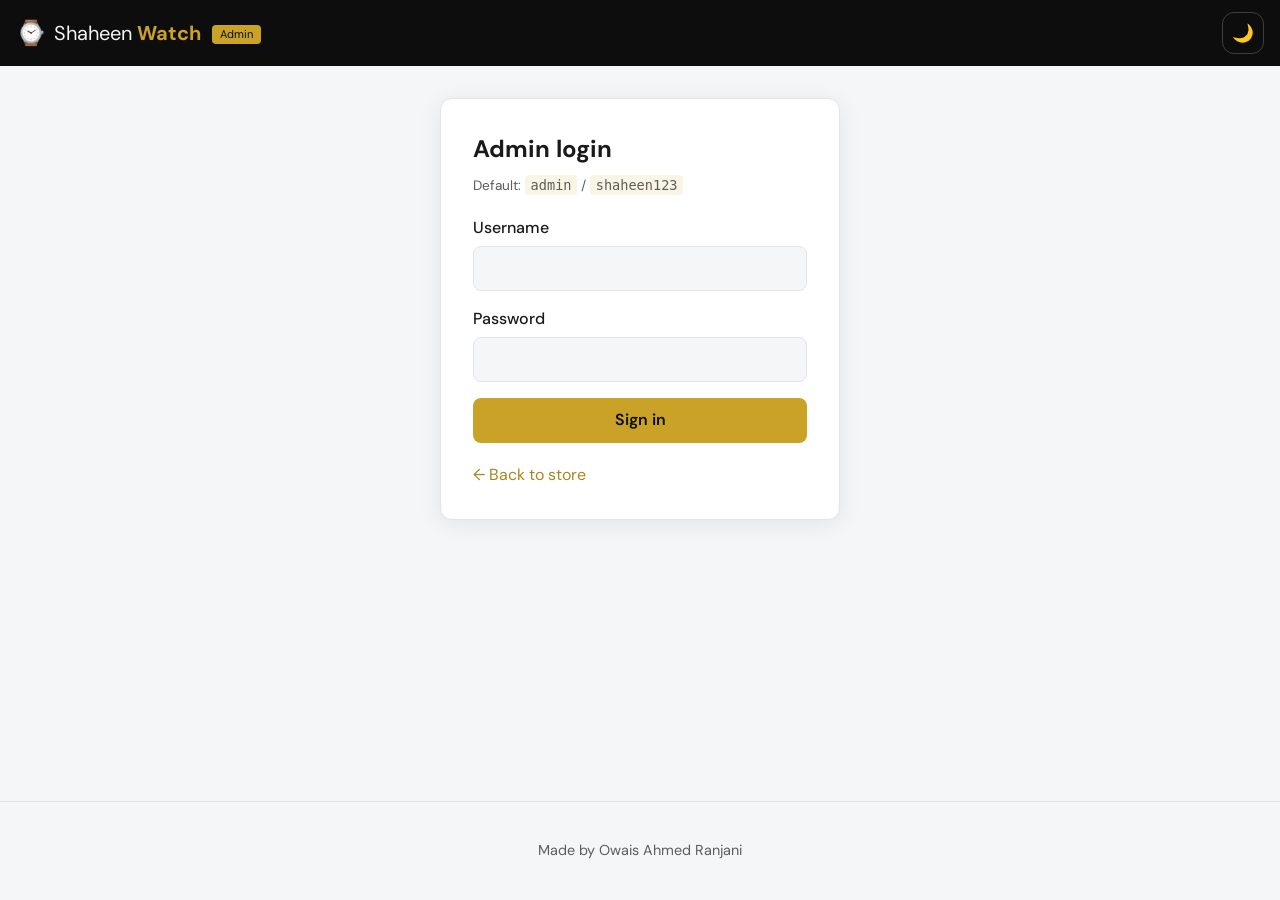
<file: admin.html>
<!DOCTYPE html>
<html lang="en">
<head>
  <meta charset="UTF-8" />
  <meta name="viewport" content="width=device-width, initial-scale=1.0" />
  <title>Admin — Shaheen Watch</title>
  <link rel="stylesheet" href="style.css" />
  <link rel="preconnect" href="https://fonts.googleapis.com" />
  <link rel="preconnect" href="https://fonts.gstatic.com" crossorigin />
  <link href="https://fonts.googleapis.com/css2?family=DM+Sans:ital,opsz,wght@0,9..40,400;0,9..40,500;0,9..40,600;0,9..40,700&family=Playfair+Display:wght@600;700&display=swap" rel="stylesheet" />
</head>
<body class="page-admin">
  <header class="admin-header">
    <a href="index.html" class="logo">
      <span class="logo-icon">⌚</span>
      <span class="logo-text">Shaheen <strong>Watch</strong> <span class="badge-admin">Admin</span></span>
    </a>
    <div class="admin-header-actions">
      <button type="button" class="btn-icon" id="admin-btn-theme" title="Toggle dark mode" aria-label="Toggle dark mode">🌙</button>
      <button type="button" class="btn btn-outline hidden" id="btn-logout">Log out</button>
    </div>
  </header>

  <main class="admin-main">
    <!-- Login -->
    <section class="admin-login" id="admin-login">
      <div class="login-card">
        <h1>Admin login</h1>
        <p class="login-hint">Default: <code>admin</code> / <code>shaheen123</code></p>
        <form id="login-form">
          <label>
            Username
            <input type="text" name="username" required autocomplete="username" />
          </label>
          <label>
            Password
            <input type="password" name="password" required autocomplete="current-password" />
          </label>
          <p class="form-error hidden" id="login-error">Invalid username or password.</p>
          <button type="submit" class="btn btn-primary btn-block">Sign in</button>
        </form>
        <a href="index.html" class="back-store">← Back to store</a>
      </div>
    </section>

    <!-- Dashboard -->
    <section class="admin-dashboard hidden" id="admin-dashboard">
      <h1>Dashboard</h1>

      <div class="admin-tabs">
        <button type="button" class="tab-btn active" data-tab="orders">Orders</button>
        <button type="button" class="tab-btn" data-tab="products">Products</button>
        <button type="button" class="tab-btn" data-tab="about">About Us Settings</button>
        <button type="button" class="tab-btn" data-tab="contact">Contact Settings</button>
      </div>

      <div class="tab-panel" id="panel-orders">
        <h2>All orders</h2>
        <div class="table-wrap">
          <table class="data-table" id="orders-table">
            <thead>
              <tr>
                <th>ID</th>
                <th>Date</th>
                <th>Customer</th>
                <th>Phone</th>
                <th>Address</th>
                <th>Items</th>
                <th>Total</th>
                <th>Status</th>
                <th>Action</th>
              </tr>
            </thead>
            <tbody id="orders-tbody"></tbody>
          </table>
        </div>
        <p id="no-orders" class="empty-msg hidden">No orders yet.</p>
      </div>

      <div class="tab-panel hidden" id="panel-products">
        <h2>Add product</h2>
        <form id="product-form" class="product-form">
          <input type="hidden" name="editId" id="product-edit-id" value="" />
          <div class="form-row">
            <label>
              Name
              <input type="text" name="name" required />
            </label>
            <label>
              Price (Rs.)
              <input type="number" name="price" min="0" step="1" required />
            </label>
          </div>
          <label>
            Category
            <select name="category" id="product-category" required>
              <option value="Hand Watches">Hand Watches</option>
              <option value="Wall Watches">Wall Watches</option>
              <option value="Smart Watches">Smart Watches</option>
              <option value="Headphones">Headphones</option>
              <option value="Bluetooth Airbuds">Bluetooth Airbuds</option>
              <option value="USB Wires">USB Wires</option>
              <option value="Mobile Chargers">Mobile Chargers</option>
              <option value="Torch">Torch</option>
              <option value="Bulbs">Bulbs</option>
              <option value="Tube Lights">Tube Lights</option>
              <option value="Electrical Fitting Items">Electrical Fitting Items</option>
              <option value="Watch Repair Services">Watch Repair Services</option>
            </select>
          </label>
          <label>
            Image URL
            <input type="url" name="image" placeholder="https://..." />
          </label>
          <label>
            Description
            <textarea name="description" rows="2" required></textarea>
          </label>
          <div class="form-actions">
            <button type="submit" class="btn btn-primary" id="product-submit-btn">Add product</button>
            <button type="button" class="btn btn-outline hidden" id="btn-cancel-edit">Cancel edit</button>
          </div>
        </form>

        <h2 class="mt-2">Manage products</h2>
        <div class="table-wrap">
          <table class="data-table" id="products-admin-table">
            <thead>
              <tr>
                <th>Image</th>
                <th>Name</th>
                <th>Category</th>
                <th>Price</th>
                <th>Actions</th>
              </tr>
            </thead>
            <tbody id="products-admin-tbody"></tbody>
          </table>
        </div>
      </div>

      <div class="tab-panel hidden" id="panel-about">
        <h2>About Us Settings</h2>
        <form id="about-form" class="product-form">
          <div class="form-row">
            <label>
              Shop Name
              <input type="text" name="shopName" id="about-shopName" required />
            </label>
            <label>
              Owner Name
              <input type="text" name="ownerName" id="about-ownerName" required />
            </label>
          </div>

          <label>
            Owner Photo URL (optional)
            <input type="url" name="ownerPhotoUrl" id="about-ownerPhotoUrl" placeholder="https://..." />
          </label>

          <label>
            Or upload photo (base64)
            <input type="file" id="about-ownerPhotoFile" accept="image/*" />
            <span class="field-hint">Tip: Uploaded image is stored in localStorage (keep it small).</span>
          </label>

          <label>
            Shop Description
            <textarea name="description" id="about-description" rows="4" required></textarea>
          </label>

          <label>
            Address
            <textarea name="address" id="about-address" rows="3" required></textarea>
          </label>

          <div class="form-actions">
            <button type="button" class="btn btn-outline" id="about-preview-btn">Update preview</button>
            <button type="submit" class="btn btn-primary" id="about-save-btn">Save changes</button>
          </div>
          <p class="success-msg hidden" id="about-success">About Us updated successfully</p>
        </form>

        <h2 class="mt-2">Preview</h2>
        <div class="about-preview fade-in" id="about-preview">
          <h3 class="about-preview-title" id="about-preview-shopName">Shaheen Watch</h3>
          <div class="about-preview-avatar-wrap">
            <img id="about-preview-photo" class="about-preview-avatar" alt="Owner photo preview" />
          </div>
          <p class="about-preview-owner" id="about-preview-ownerName">Owner Name</p>
          <p class="about-preview-desc" id="about-preview-description">Description preview...</p>
          <p class="about-preview-address" id="about-preview-address"></p>
        </div>
      </div>

      <div class="tab-panel hidden" id="panel-contact">
        <h2>Contact Settings</h2>
        <form id="contact-form" class="product-form">
          <div class="form-row">
            <label>
              Phone Number 1
              <input type="tel" id="contact-phone-1" placeholder="94032 61570" />
            </label>
            <label>
              Phone Number 2
              <input type="tel" id="contact-phone-2" placeholder="70664 31322" />
            </label>
          </div>
          <label>
            Phone Number 3
            <input type="tel" id="contact-phone-3" placeholder="93073 36003" />
          </label>
          <div class="form-actions">
            <button type="submit" class="btn btn-primary">Save changes</button>
            <button type="button" class="btn btn-outline" id="contact-preview-btn">Update</button>
          </div>
          <p class="success-msg hidden" id="contact-success">Contact updated successfully</p>
        </form>

        <h2 class="mt-2">Preview</h2>
        <div class="contact-preview fade-in">
          <div class="contact-list" id="contact-preview-list"></div>
          <p class="empty-msg hidden" id="contact-preview-empty">No contact numbers available.</p>
        </div>
      </div>

      <a href="index.html" class="back-store">← Back to store</a>
    </section>
  </main>

  <footer class="site-footer">
    <p>Made by Owais Ahmed Ranjani</p>
  </footer>

  <script src="script.js"></script>
</body>
</html>
</file>
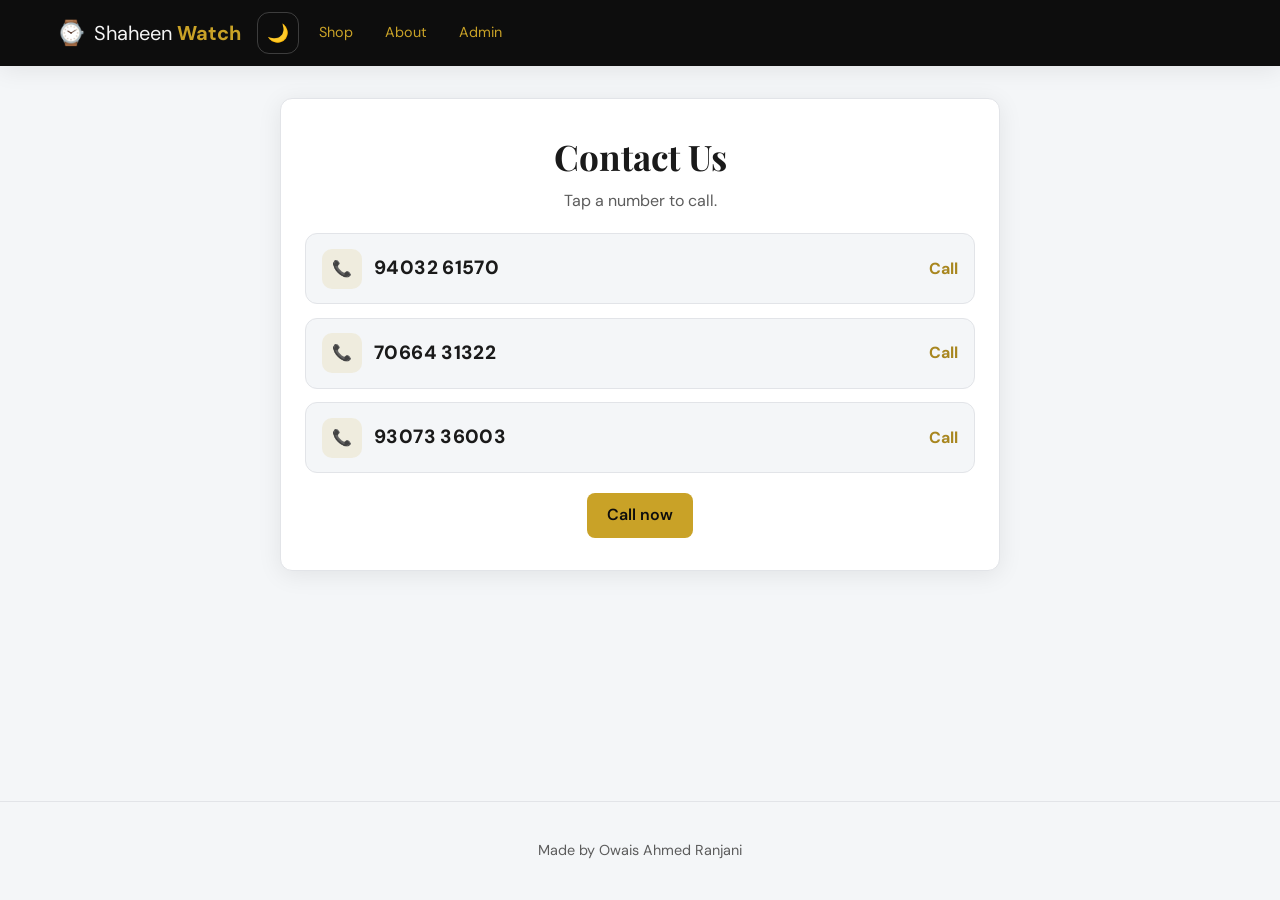
<file: contact.html>
<!DOCTYPE html>
<html lang="en">
<head>
  <meta charset="UTF-8" />
  <meta name="viewport" content="width=device-width, initial-scale=1.0" />
  <title>Contact Us — Shaheen Watch</title>
  <link rel="stylesheet" href="style.css" />
  <link rel="preconnect" href="https://fonts.googleapis.com" />
  <link rel="preconnect" href="https://fonts.gstatic.com" crossorigin />
  <link href="https://fonts.googleapis.com/css2?family=DM+Sans:ital,opsz,wght@0,9..40,400;0,9..40,500;0,9..40,600;0,9..40,700&family=Playfair+Display:wght@600;700&display=swap" rel="stylesheet" />
</head>
<body class="page-contact">
  <header class="site-header">
    <div class="header-inner">
      <a href="index.html" class="logo">
        <span class="logo-icon">⌚</span>
        <span class="logo-text">Shaheen <strong>Watch</strong></span>
      </a>

      <nav class="header-actions">
        <button type="button" class="btn-icon" id="btn-theme" title="Toggle dark mode" aria-label="Toggle dark mode">🌙</button>
        <a href="index.html" class="btn-link-admin">Shop</a>
        <a href="about.html" class="btn-link-admin">About</a>
        <a href="admin.html" class="btn-link-admin">Admin</a>
      </nav>
    </div>
  </header>

  <main class="main-content">
    <section class="contact-card fade-in">
      <h1 class="contact-title">Contact Us</h1>
      <p class="contact-sub">Tap a number to call.</p>

      <div class="contact-list" id="contact-list"></div>
      <p class="no-products hidden" id="contact-empty">No contact numbers available.</p>

      <div class="contact-actions">
        <a class="btn btn-primary hidden" id="contact-call-now" href="#">Call now</a>
      </div>
    </section>
  </main>

  <footer class="site-footer">
    <p>Made by Owais Ahmed Ranjani</p>
  </footer>

  <script src="script.js"></script>
</body>
</html>
</file>
<file: style.css>
/* Shaheen Watch — Black + Gold theme, dark mode, responsive */

:root {
  --bg: #f4f6f8;
  --bg-elevated: #ffffff;
  --text: #1a1a1a;
  --text-muted: #5c5c5c;
  --border: #e2e4e8;
  --gold: #c9a227;
  --gold-dark: #a8861f;
  --gold-soft: rgba(201, 162, 39, 0.12);
  --black: #0d0d0d;
  --header-bg: #0d0d0d;
  --header-text: #f5f5f5;
  --shadow: 0 4px 24px rgba(0, 0, 0, 0.08);
  --radius: 12px;
  --font: "DM Sans", system-ui, sans-serif;
  --font-display: "Playfair Display", Georgia, serif;
}

[data-theme="dark"] {
  --bg: #0f0f0f;
  --bg-elevated: #1a1a1a;
  --text: #f0f0f0;
  --text-muted: #a0a0a0;
  --border: #2a2a2a;
  --gold-soft: rgba(201, 162, 39, 0.18);
  --header-bg: #050505;
  --shadow: 0 4px 24px rgba(0, 0, 0, 0.4);
}

*,
*::before,
*::after {
  box-sizing: border-box;
}

html {
  scroll-behavior: smooth;
}

body {
  margin: 0;
  font-family: var(--font);
  font-size: 16px;
  line-height: 1.5;
  color: var(--text);
  background: var(--bg);
  min-height: 100vh;
  display: flex;
  flex-direction: column;
}

.visually-hidden {
  position: absolute;
  width: 1px;
  height: 1px;
  padding: 0;
  margin: -1px;
  overflow: hidden;
  clip: rect(0, 0, 0, 0);
  border: 0;
}

.hidden {
  display: none !important;
}

/* Header */
.site-header {
  background: var(--header-bg);
  color: var(--header-text);
  position: sticky;
  top: 0;
  z-index: 100;
  box-shadow: var(--shadow);
}

.header-inner {
  max-width: 1200px;
  margin: 0 auto;
  padding: 0.75rem 1rem;
  display: flex;
  flex-wrap: wrap;
  align-items: center;
  gap: 1rem;
}

.logo {
  display: flex;
  align-items: center;
  gap: 0.5rem;
  text-decoration: none;
  color: inherit;
  font-size: 1.25rem;
}

.logo-icon {
  font-size: 1.5rem;
}

.logo-text strong {
  color: var(--gold);
  font-weight: 700;
}

.search-wrap {
  flex: 1;
  min-width: 200px;
  display: flex;
  align-items: stretch;
  background: var(--bg-elevated);
  border-radius: 999px;
  overflow: hidden;
  border: 2px solid transparent;
  transition: border-color 0.2s;
}

.search-wrap:focus-within {
  border-color: var(--gold);
}

.search-wrap input {
  flex: 1;
  border: none;
  padding: 0.65rem 1rem;
  font: inherit;
  background: transparent;
  color: var(--text);
}

.btn-search {
  border: none;
  background: var(--gold);
  padding: 0 1rem;
  cursor: pointer;
  font-size: 1rem;
}

.header-actions {
  display: flex;
  align-items: center;
  gap: 0.5rem;
}

.btn-icon {
  background: transparent;
  border: 1px solid rgba(255, 255, 255, 0.2);
  color: inherit;
  width: 42px;
  height: 42px;
  border-radius: var(--radius);
  cursor: pointer;
  font-size: 1.1rem;
}

.btn-link-admin {
  color: var(--gold);
  text-decoration: none;
  font-size: 0.9rem;
  padding: 0.35rem 0.75rem;
}

.btn-link-admin:hover {
  text-decoration: underline;
}

.btn-cart {
  position: relative;
  display: flex;
  align-items: center;
  gap: 0.25rem;
  background: var(--gold);
  color: var(--black);
  border: none;
  padding: 0.5rem 0.85rem;
  border-radius: var(--radius);
  cursor: pointer;
  font-weight: 600;
}

.cart-count {
  background: var(--black);
  color: var(--gold);
  font-size: 0.75rem;
  min-width: 22px;
  height: 22px;
  border-radius: 999px;
  display: inline-flex;
  align-items: center;
  justify-content: center;
}

.nav-categories-wrap {
  max-width: 1200px;
  margin: 0 auto;
  padding: 0 1rem 0.75rem;
}

.category-select {
  width: 100%;
  max-width: 400px;
  padding: 0.5rem 0.75rem;
  border-radius: 8px;
  border: 1px solid rgba(255, 255, 255, 0.15);
  background: rgba(255, 255, 255, 0.08);
  color: var(--header-text);
  font: inherit;
  cursor: pointer;
}

.category-select option {
  background: var(--black);
  color: var(--header-text);
}

/* Hero */
.hero {
  background: linear-gradient(135deg, var(--black) 0%, #1a1510 50%, var(--black) 100%);
  color: #fff;
  padding: 3rem 1.5rem;
  text-align: center;
  border-bottom: 3px solid var(--gold);
}

.hero-content h1 {
  font-family: var(--font-display);
  font-size: clamp(1.75rem, 4vw, 2.5rem);
  margin: 0 0 0.75rem;
  letter-spacing: 0.02em;
}

.hero-content p {
  margin: 0 0 1.5rem;
  opacity: 0.9;
  max-width: 520px;
  margin-left: auto;
  margin-right: auto;
}

/* Buttons */
.btn {
  display: inline-flex;
  align-items: center;
  justify-content: center;
  padding: 0.65rem 1.25rem;
  border-radius: 8px;
  font: inherit;
  font-weight: 600;
  cursor: pointer;
  border: none;
  text-decoration: none;
  transition: background 0.2s, transform 0.15s;
}

.btn:active {
  transform: scale(0.98);
}

.btn-primary {
  background: var(--gold);
  color: var(--black);
}

.btn-primary:hover {
  background: var(--gold-dark);
}

.btn-outline {
  background: transparent;
  color: var(--gold);
  border: 2px solid var(--gold);
}

.btn-outline:hover {
  background: var(--gold-soft);
}

.btn-block {
  width: 100%;
}

/* Products */
.main-content {
  flex: 1;
  max-width: 1200px;
  margin: 0 auto;
  width: 100%;
  padding: 2rem 1rem;
}

.section-title {
  font-family: var(--font-display);
  font-size: 1.75rem;
  margin: 0 0 1.5rem;
  color: var(--text);
}

.product-grid {
  display: grid;
  grid-template-columns: repeat(auto-fill, minmax(260px, 1fr));
  gap: 1.25rem;
}

.product-card {
  background: var(--bg-elevated);
  border-radius: var(--radius);
  overflow: hidden;
  box-shadow: var(--shadow);
  border: 1px solid var(--border);
  display: flex;
  flex-direction: column;
  transition: transform 0.2s, box-shadow 0.2s;
}

.product-card:hover {
  transform: translateY(-4px);
  box-shadow: 0 12px 32px rgba(0, 0, 0, 0.12);
}

[data-theme="dark"] .product-card:hover {
  box-shadow: 0 12px 32px rgba(0, 0, 0, 0.5);
}

.product-card-img {
  aspect-ratio: 4/3;
  object-fit: cover;
  width: 100%;
  background: var(--border);
}

.product-card-body {
  padding: 1rem;
  flex: 1;
  display: flex;
  flex-direction: column;
}

.product-card-category {
  font-size: 0.75rem;
  text-transform: uppercase;
  letter-spacing: 0.06em;
  color: var(--gold);
  margin-bottom: 0.35rem;
}

.product-card h3 {
  margin: 0 0 0.5rem;
  font-size: 1.1rem;
}

.product-card-price {
  font-size: 1.25rem;
  font-weight: 700;
  color: var(--gold-dark);
  margin-bottom: 0.5rem;
}

[data-theme="dark"] .product-card-price {
  color: var(--gold);
}

.product-card-desc {
  font-size: 0.9rem;
  color: var(--text-muted);
  margin-bottom: 1rem;
  flex: 1;
}

.product-card .btn-add-cart {
  margin-top: auto;
}

.no-products {
  text-align: center;
  padding: 2rem;
  color: var(--text-muted);
}

/* Cart drawer */
.cart-drawer {
  position: fixed;
  top: 0;
  right: 0;
  width: min(400px, 100vw);
  height: 100vh;
  background: var(--bg-elevated);
  z-index: 200;
  display: flex;
  flex-direction: column;
  box-shadow: -8px 0 32px rgba(0, 0, 0, 0.15);
  transform: translateX(100%);
  transition: transform 0.3s ease;
}

.cart-drawer.open {
  transform: translateX(0);
}

.cart-drawer-header {
  display: flex;
  justify-content: space-between;
  align-items: center;
  padding: 1rem 1.25rem;
  border-bottom: 1px solid var(--border);
}

.cart-drawer-header h2 {
  margin: 0;
  font-size: 1.25rem;
}

.btn-close {
  background: none;
  border: none;
  font-size: 1.75rem;
  line-height: 1;
  cursor: pointer;
  color: var(--text);
  padding: 0.25rem;
}

.cart-items {
  flex: 1;
  overflow-y: auto;
  padding: 1rem;
}

.cart-line {
  display: grid;
  grid-template-columns: 56px 1fr auto;
  gap: 0.75rem;
  align-items: start;
  padding: 0.75rem 0;
  border-bottom: 1px solid var(--border);
}

.cart-line img {
  width: 56px;
  height: 56px;
  object-fit: cover;
  border-radius: 8px;
}

.cart-line-info h4 {
  margin: 0 0 0.25rem;
  font-size: 0.95rem;
}

.cart-line-meta {
  font-size: 0.85rem;
  color: var(--text-muted);
}

.cart-line-actions {
  display: flex;
  flex-direction: column;
  align-items: flex-end;
  gap: 0.35rem;
}

.qty-row {
  display: flex;
  align-items: center;
  gap: 0.35rem;
}

.qty-row button {
  width: 28px;
  height: 28px;
  border: 1px solid var(--border);
  background: var(--bg);
  border-radius: 6px;
  cursor: pointer;
  font-size: 1rem;
}

.cart-line-remove {
  font-size: 0.8rem;
  color: #c44;
  background: none;
  border: none;
  cursor: pointer;
  text-decoration: underline;
}

.cart-footer {
  padding: 1rem 1.25rem;
  border-top: 1px solid var(--border);
}

.cart-total-row {
  display: flex;
  justify-content: space-between;
  margin-bottom: 1rem;
  font-size: 1.1rem;
}

.overlay {
  position: fixed;
  inset: 0;
  background: rgba(0, 0, 0, 0.45);
  z-index: 199;
  opacity: 0;
  visibility: hidden;
  transition: opacity 0.3s;
}

.overlay.visible {
  opacity: 1;
  visibility: visible;
}

body.cart-open {
  overflow: hidden;
}

/* Modal */
.modal {
  position: fixed;
  inset: 0;
  z-index: 300;
  display: flex;
  align-items: center;
  justify-content: center;
  padding: 1rem;
  opacity: 0;
  visibility: hidden;
  transition: opacity 0.25s;
}

.modal.open {
  opacity: 1;
  visibility: visible;
}

.modal-backdrop {
  position: absolute;
  inset: 0;
  background: rgba(0, 0, 0, 0.5);
}

.modal-panel {
  position: relative;
  background: var(--bg-elevated);
  border-radius: var(--radius);
  padding: 1.5rem;
  max-width: 440px;
  width: 100%;
  max-height: 90vh;
  overflow-y: auto;
  box-shadow: var(--shadow);
  border: 1px solid var(--border);
}

.modal-panel h2 {
  margin: 0 0 1rem;
  font-size: 1.35rem;
}

.checkout-form label {
  display: block;
  margin-bottom: 1rem;
  font-weight: 500;
}

.checkout-form input,
.checkout-form textarea {
  display: block;
  width: 100%;
  margin-top: 0.35rem;
  padding: 0.6rem 0.75rem;
  border: 1px solid var(--border);
  border-radius: 8px;
  font: inherit;
  background: var(--bg);
  color: var(--text);
}

.modal-confirm {
  text-align: center;
}

.confirm-icon {
  width: 56px;
  height: 56px;
  margin: 0 auto 1rem;
  background: var(--gold-soft);
  color: var(--gold-dark);
  border-radius: 50%;
  display: flex;
  align-items: center;
  justify-content: center;
  font-size: 1.75rem;
  font-weight: bold;
}

[data-theme="dark"] .confirm-icon {
  color: var(--gold);
}

/* Footer */
.site-footer {
  text-align: center;
  padding: 1.5rem 1rem;
  border-top: 1px solid var(--border);
  color: var(--text-muted);
  font-size: 0.9rem;
}

/* Admin */
.admin-header {
  display: flex;
  justify-content: space-between;
  align-items: center;
  padding: 0.75rem 1rem;
  background: var(--header-bg);
  color: var(--header-text);
}

.badge-admin {
  font-size: 0.7rem;
  background: var(--gold);
  color: var(--black);
  padding: 0.15rem 0.5rem;
  border-radius: 4px;
  vertical-align: middle;
  margin-left: 0.35rem;
}

.admin-header-actions {
  display: flex;
  gap: 0.5rem;
  align-items: center;
}

.admin-main {
  flex: 1;
  max-width: 1100px;
  margin: 0 auto;
  width: 100%;
  padding: 2rem 1rem;
}

.admin-login {
  display: flex;
  justify-content: center;
  align-items: flex-start;
  min-height: 50vh;
}

.login-card {
  background: var(--bg-elevated);
  padding: 2rem;
  border-radius: var(--radius);
  box-shadow: var(--shadow);
  border: 1px solid var(--border);
  width: 100%;
  max-width: 400px;
}

.login-card h1 {
  margin: 0 0 0.5rem;
  font-size: 1.5rem;
}

.login-hint {
  font-size: 0.85rem;
  color: var(--text-muted);
  margin: 0 0 1.25rem;
}

.login-hint code {
  background: var(--gold-soft);
  padding: 0.1rem 0.35rem;
  border-radius: 4px;
}

.login-card label {
  display: block;
  margin-bottom: 1rem;
  font-weight: 500;
}

.login-card input {
  width: 100%;
  margin-top: 0.35rem;
  padding: 0.6rem 0.75rem;
  border: 1px solid var(--border);
  border-radius: 8px;
  font: inherit;
  background: var(--bg);
  color: var(--text);
}

.form-error {
  color: #c44;
  font-size: 0.9rem;
  margin: -0.5rem 0 1rem;
}

.back-store {
  display: inline-block;
  margin-top: 1.25rem;
  color: var(--gold-dark);
  text-decoration: none;
}

[data-theme="dark"] .back-store {
  color: var(--gold);
}

.back-store:hover {
  text-decoration: underline;
}

.admin-dashboard h1 {
  margin: 0 0 1.5rem;
}

.admin-tabs {
  display: flex;
  gap: 0.5rem;
  margin-bottom: 1.5rem;
  border-bottom: 1px solid var(--border);
}

.tab-btn {
  padding: 0.65rem 1.25rem;
  border: none;
  background: transparent;
  font: inherit;
  font-weight: 600;
  color: var(--text-muted);
  cursor: pointer;
  border-bottom: 3px solid transparent;
  margin-bottom: -1px;
}

.tab-btn.active {
  color: var(--gold-dark);
  border-bottom-color: var(--gold);
}

[data-theme="dark"] .tab-btn.active {
  color: var(--gold);
}

.tab-panel h2 {
  font-size: 1.15rem;
  margin: 0 0 1rem;
}

.mt-2 {
  margin-top: 2rem;
}

.table-wrap {
  overflow-x: auto;
  border: 1px solid var(--border);
  border-radius: var(--radius);
  background: var(--bg-elevated);
}

.data-table {
  width: 100%;
  border-collapse: collapse;
  font-size: 0.9rem;
}

.data-table th,
.data-table td {
  padding: 0.65rem 0.75rem;
  text-align: left;
  border-bottom: 1px solid var(--border);
  vertical-align: top;
}

.data-table th {
  background: var(--gold-soft);
  font-weight: 600;
  white-space: nowrap;
}

.data-table img.thumb {
  width: 48px;
  height: 48px;
  object-fit: cover;
  border-radius: 6px;
}

.data-table .cell-stack {
  max-width: 200px;
  font-size: 0.85rem;
}

.order-items-list {
  margin: 0;
  padding-left: 1.1rem;
}

.status-select {
  font: inherit;
  padding: 0.35rem 0.5rem;
  border-radius: 6px;
  border: 1px solid var(--border);
  background: var(--bg);
  color: var(--text);
}

.empty-msg {
  padding: 2rem;
  text-align: center;
  color: var(--text-muted);
}

.product-form {
  background: var(--bg-elevated);
  padding: 1.25rem;
  border-radius: var(--radius);
  border: 1px solid var(--border);
  margin-bottom: 1.5rem;
}

.product-form label {
  display: block;
  margin-bottom: 0.85rem;
  font-weight: 500;
}

.product-form input,
.product-form select,
.product-form textarea {
  width: 100%;
  margin-top: 0.35rem;
  padding: 0.55rem 0.65rem;
  border: 1px solid var(--border);
  border-radius: 8px;
  font: inherit;
  background: var(--bg);
  color: var(--text);
}

.form-row {
  display: grid;
  grid-template-columns: 1fr 1fr;
  gap: 1rem;
}

@media (max-width: 600px) {
  .form-row {
    grid-template-columns: 1fr;
  }
}

.form-actions {
  display: flex;
  flex-wrap: wrap;
  gap: 0.75rem;
  margin-top: 0.5rem;
}

.field-hint {
  display: inline-block;
  margin-top: 0.35rem;
  font-size: 0.85rem;
  color: var(--text-muted);
}

.success-msg {
  margin: 0.75rem 0 0;
  padding: 0.65rem 0.75rem;
  border-radius: 10px;
  background: rgba(37, 211, 102, 0.12);
  border: 1px solid rgba(37, 211, 102, 0.35);
  color: var(--text);
  font-weight: 600;
}

.btn-sm {
  padding: 0.4rem 0.75rem;
  font-size: 0.85rem;
}

.page-admin {
  display: flex;
  flex-direction: column;
  min-height: 100vh;
}

/* WhatsApp floating */
.btn-whatsapp {
  position: fixed;
  bottom: 1.25rem;
  right: 1.25rem;
  width: 56px;
  height: 56px;
  border-radius: 50%;
  background: #25d366;
  color: #fff;
  border: none;
  font-size: 1.75rem;
  cursor: pointer;
  box-shadow: 0 4px 16px rgba(37, 211, 102, 0.45);
  z-index: 50;
  display: flex;
  align-items: center;
  justify-content: center;
  text-decoration: none;
}

.btn-whatsapp:hover {
  filter: brightness(1.08);
}

/* About page */
.about-card {
  max-width: 720px;
  margin: 0 auto;
  background: var(--bg-elevated);
  border: 1px solid var(--border);
  border-radius: var(--radius);
  padding: 2rem 1.5rem;
  box-shadow: var(--shadow);
  text-align: center;
}

.about-title {
  margin: 0 0 1.25rem;
  font-family: var(--font-display);
  font-size: clamp(1.6rem, 4vw, 2.4rem);
  letter-spacing: 0.02em;
}

.about-avatar-wrap {
  display: flex;
  justify-content: center;
  margin-bottom: 1rem;
}

.about-avatar {
  width: 140px;
  height: 140px;
  border-radius: 50%;
  object-fit: cover;
  border: 4px solid var(--gold-soft);
  box-shadow: 0 10px 24px rgba(0, 0, 0, 0.12);
  background: var(--border);
}

.about-owner {
  margin: 0.25rem 0 0.75rem;
  font-size: 1.15rem;
}

.about-desc {
  margin: 0;
  color: var(--text-muted);
  font-size: 1rem;
}

.about-divider {
  height: 1px;
  background: var(--border);
  margin: 1.25rem auto;
  max-width: 520px;
}

.about-address {
  margin: 0;
  white-space: pre-line;
  color: var(--text);
  opacity: 0.9;
}

.about-preview {
  max-width: 720px;
  background: var(--bg-elevated);
  border: 1px solid var(--border);
  border-radius: var(--radius);
  padding: 1.5rem;
  box-shadow: var(--shadow);
  text-align: center;
}

.about-preview-title {
  margin: 0 0 1rem;
  font-family: var(--font-display);
  font-size: 1.5rem;
}

.about-preview-avatar-wrap {
  display: flex;
  justify-content: center;
  margin-bottom: 0.75rem;
}

.about-preview-avatar {
  width: 110px;
  height: 110px;
  border-radius: 50%;
  object-fit: cover;
  border: 4px solid var(--gold-soft);
  background: var(--border);
}

.about-preview-owner {
  margin: 0.25rem 0 0.75rem;
  font-weight: 600;
}

.about-preview-desc {
  margin: 0;
  color: var(--text-muted);
}

.about-preview-address {
  margin: 1rem 0 0;
  white-space: pre-line;
  color: var(--text);
  opacity: 0.9;
}

/* Smooth fade-in */
.fade-in {
  animation: fadeInUp 0.45s ease both;
}

@keyframes fadeInUp {
  from {
    opacity: 0;
    transform: translateY(10px);
  }
  to {
    opacity: 1;
    transform: translateY(0);
  }
}

/* Contact page */
.contact-card {
  max-width: 720px;
  margin: 0 auto;
  background: var(--bg-elevated);
  border: 1px solid var(--border);
  border-radius: var(--radius);
  padding: 2rem 1.5rem;
  box-shadow: var(--shadow);
  text-align: center;
}

.contact-title {
  margin: 0 0 0.35rem;
  font-family: var(--font-display);
  font-size: clamp(1.6rem, 4vw, 2.2rem);
}

.contact-sub {
  margin: 0 0 1.25rem;
  color: var(--text-muted);
}

.contact-list {
  display: grid;
  gap: 0.85rem;
}

.contact-line {
  display: flex;
  align-items: center;
  justify-content: space-between;
  gap: 0.75rem;
  padding: 0.9rem 1rem;
  border-radius: 12px;
  border: 1px solid var(--border);
  background: var(--bg);
  text-decoration: none;
  color: var(--text);
}

.contact-line:hover {
  border-color: rgba(201, 162, 39, 0.45);
  background: var(--gold-soft);
}

.contact-left {
  display: flex;
  align-items: center;
  gap: 0.75rem;
}

.contact-icon {
  width: 40px;
  height: 40px;
  border-radius: 10px;
  background: var(--gold-soft);
  display: flex;
  align-items: center;
  justify-content: center;
  font-weight: 900;
  color: var(--gold-dark);
}

[data-theme="dark"] .contact-icon {
  color: var(--gold);
}

.contact-number {
  font-size: 1.2rem;
  font-weight: 800;
  letter-spacing: 0.02em;
}

.contact-cta {
  font-weight: 700;
  color: var(--gold-dark);
  white-space: nowrap;
}

[data-theme="dark"] .contact-cta {
  color: var(--gold);
}

.contact-actions {
  margin-top: 1.25rem;
  display: flex;
  justify-content: center;
}

.contact-preview {
  max-width: 720px;
  background: var(--bg-elevated);
  border: 1px solid var(--border);
  border-radius: var(--radius);
  padding: 1.5rem;
  box-shadow: var(--shadow);
}
</file>
